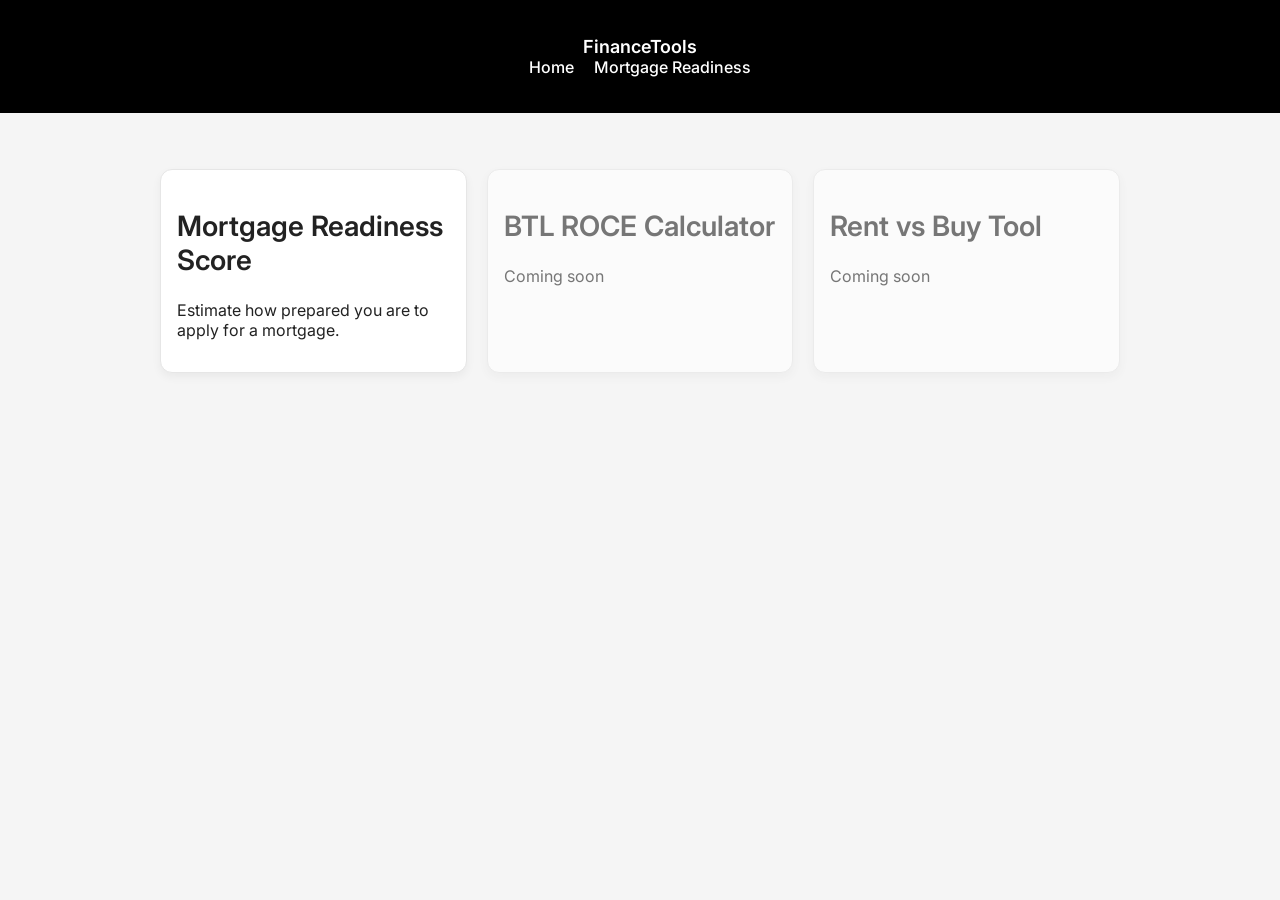
<file: index.html>
<!DOCTYPE html>
<html lang="en">
<head>
    <meta charset="UTF-8">
    <title>FinanceTools</title>
    <meta name="viewport" content="width=device-width, initial-scale=1.0">
    <link rel="stylesheet" href="assets/css/styles.css">
    <link href="https://fonts.googleapis.com/css2?family=Inter:wght@400;500;600;700&display=swap" rel="stylesheet">
</head>
<body>

    <header class="site-header">
  <div class="container">
    <a class="brand" href="./index.html">FinanceTools</a>
    <nav class="nav">
      <a aria-current="page" href="./index.html">Home</a>
      <a href="./calculators/mortgage-readiness.html">Mortgage Readiness</a>
    </nav>
  </div>
</header>


    <main>
        <section class="calculator-grid">
            <a href="calculators/mortgage-readiness.html" class="card">
                <h2>Mortgage Readiness Score</h2>
                <p>Estimate how prepared you are to apply for a mortgage.</p>
            </a>

            <div class="card coming-soon">
                <h2>BTL ROCE Calculator</h2>
                <p>Coming soon</p>
            </div>

            <div class="card coming-soon">
                <h2>Rent vs Buy Tool</h2>
                <p>Coming soon</p>
            </div>
        </section>
    </main>

</body>
</html>
</file>
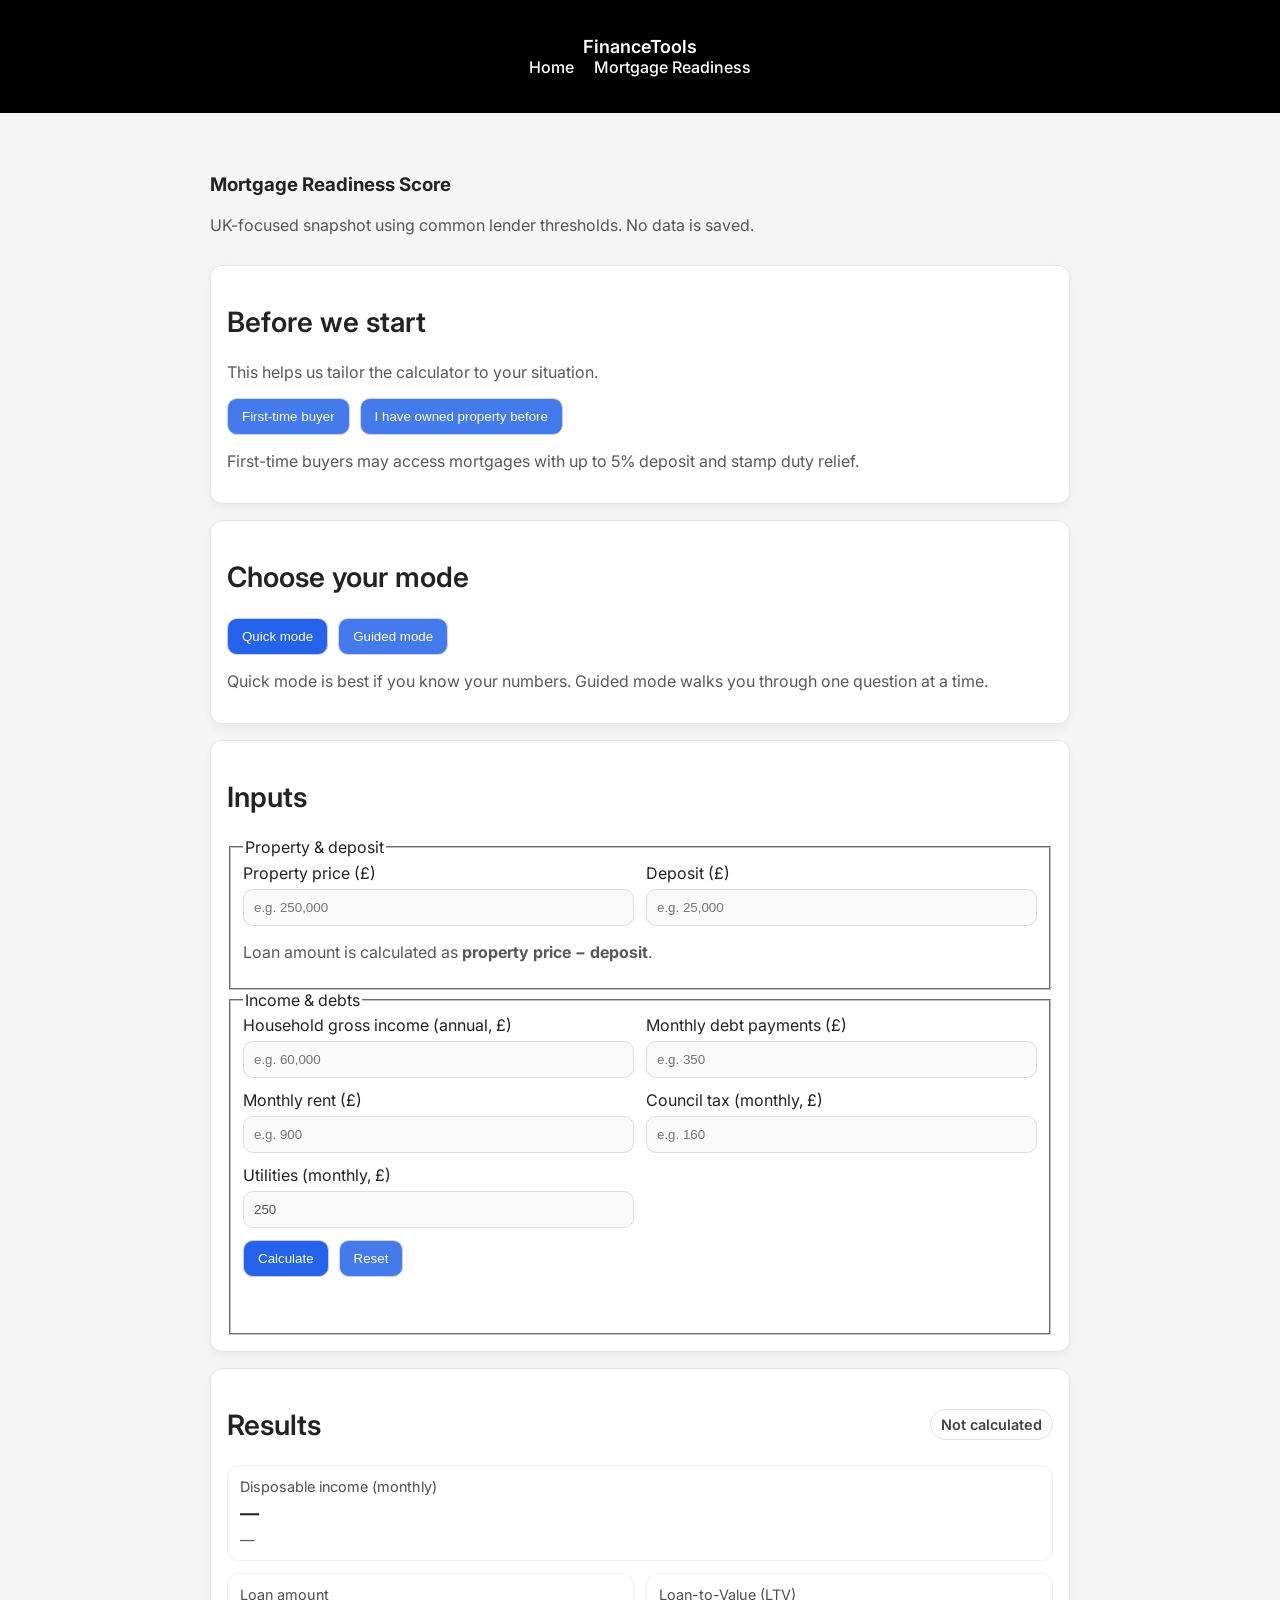
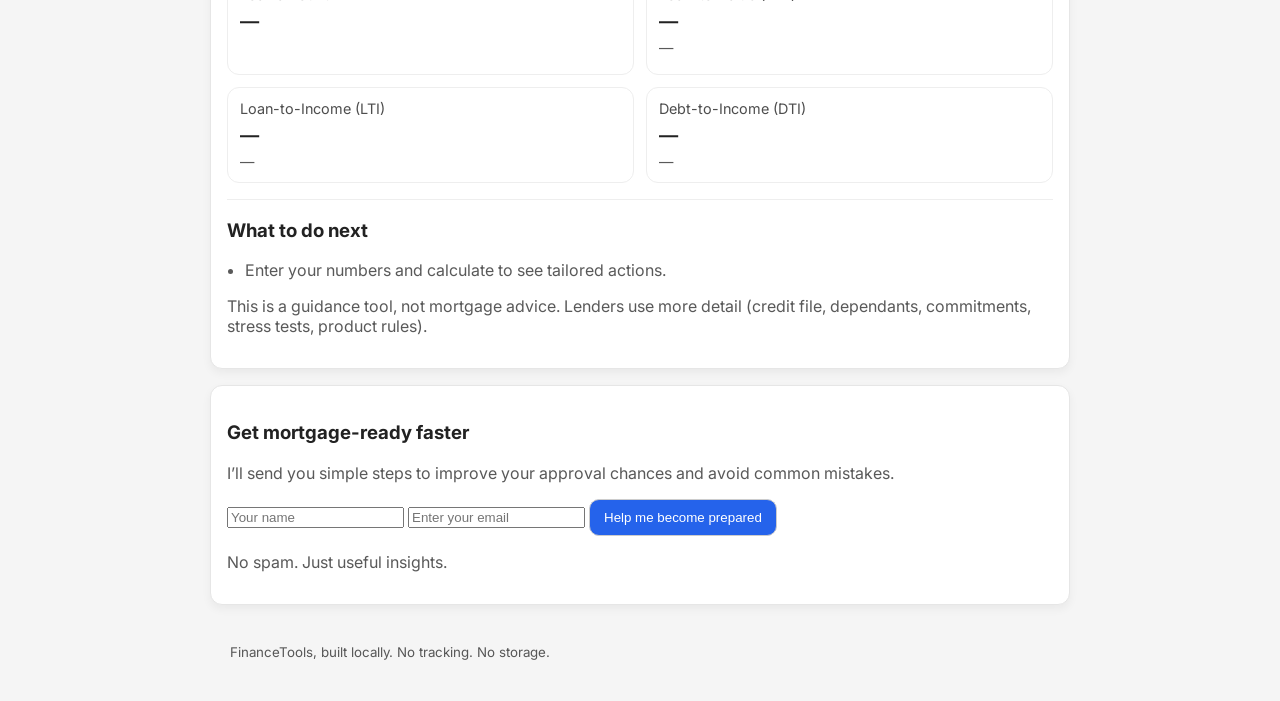
<file: calculators/mortgage-readiness.html>
<!doctype html>
<html lang="en-GB">
<head>
  <meta charset="utf-8" />
  <meta name="viewport" content="width=device-width,initial-scale=1" />
  <title>Mortgage Readiness Score | FinanceTools</title>
  <meta name="description" content="UK-focused mortgage readiness score calculator: LTV, LTI, DTI, readiness band and actions." />

  <link rel="stylesheet" href="../assets/css/styles.css" />
  <link href="https://fonts.googleapis.com/css2?family=Inter:wght@400;500;600;700&display=swap" rel="stylesheet">
</head>

<body>
  <header class="site-header">
    <div class="container">
      <a class="brand" href="../index.html">FinanceTools</a>
      <nav class="nav">
        <a href="../index.html">Home</a>
        <a aria-current="page" href="./mortgage-readiness.html">Mortgage Readiness</a>
      </nav>
    </div>
  </header>

  <main class="container">
    <section class="page-head">
      <h3>Mortgage Readiness Score</h3>
      <p class="muted">
        UK-focused snapshot using common lender thresholds. No data is saved.
      </p>
    </section>

  <!-- FTB gate -->
    <section class="card" id="mr-ftbGate">
  <h2>Before we start</h2>
  <p class="muted">
    This helps us tailor the calculator to your situation.
  </p>

  <div class="mode-switch" role="group">
    <button type="button" class="btn btn-secondary" id="mr-ftbYes">
      First-time buyer
    </button>

    <button type="button" class="btn btn-secondary" id="mr-ftbNo">
      I have owned property before
    </button>
  </div>

  <p class="hint muted">
    First-time buyers may access mortgages with up to 5% deposit and stamp duty relief.
  </p>
</section>


    <section class="card">
  <h2>Choose your mode</h2>

  <div class="mode-switch" role="group" aria-label="Calculator mode">
    <button type="button" class="btn" id="mr-modeExpertBtn">Quick mode</button>
    <button type="button" class="btn btn-secondary" id="mr-modeGuidedBtn">Guided mode</button>
  </div>

  <p class="muted" id="mr-modeHelp">
    Quick mode is best if you know your numbers. Guided mode walks you through one question at a time.
  </p>
</section>



    <section class="card" id="mr-expertSection">
      <h2>Inputs</h2>

      <form id="mr-form" class="form" novalidate disabled>
        <fieldset class="fieldset">
          <legend>Property & deposit</legend>

          <div class="field-grid">
            <label class="field">
              <span>Property price (£)</span>
              <input id="mr-propertyPrice" name="propertyPrice" type="text" inputmode="numeric" autocomplete="off" placeholder="e.g. 250,000" required />
            </label>

            <label class="field">
              <span>Deposit (£)</span>
              <input id="mr-deposit" name="deposit" type="text" inputmode="numeric" autocomplete="off" placeholder="e.g. 25,000" required />
            </label>
          </div>

          <p class="hint muted">
            Loan amount is calculated as <strong>property price − deposit</strong>.
          </p>
        </fieldset>

        <fieldset class="fieldset">
          <legend>Income & debts</legend>

          <div class="field-grid">
            <label class="field">
              <span>Household gross income (annual, £)</span>
              <input id="mr-incomeAnnual" name="incomeAnnual" type="text" inputmode="numeric" autocomplete="off" placeholder="e.g. 60,000" required />
            </label>

            <label class="field">
              <span>Monthly debt payments (£)</span>
              <input id="mr-debtMonthly" name="debtMonthly" type="number" inputmode="numeric" min="0" step="10" placeholder="e.g. 350" />
            </label>
            <label class="field">
  <span>Monthly rent (£)</span>
  <input id="mr-rentMonthly" name="rentMonthly" type="number" inputmode="numeric" min="0" step="10" placeholder="e.g. 900" />
</label>

<label class="field">
  <span>Council tax (monthly, £)</span>
  <input id="mr-councilTaxMonthly" name="councilTaxMonthly" type="number" inputmode="numeric" min="0" step="5" placeholder="e.g. 160" />
</label>

<label class="field">
  <span>Utilities (monthly, £)</span>
  <input id="mr-utilitiesMonthly" name="utilitiesMonthly" type="number" inputmode="numeric" min="0" step="5" value="250" />
</label>
          </div>
     <div class="actions">
          <button id="mr-calcBtn" class="btn" type="submit">Calculate</button>
          <button id="mr-resetBtn" class="btn btn-secondary" type="button">Reset</button>
        </div>

        <p id="mr-error" class="error" role="alert" aria-live="polite"></p>
      </form>
    </section>

    

<section class="card" id="mr-guidedSection" hidden>
  <h2>Guided mode</h2>

  <div class="progress-wrap">
    <div class="progress-meta">
      <span id="mr-progressText">Question 1 of 3</span>
      <span class="muted" id="mr-timeRemaining">~1 min remaining</span>
    </div>

    <div class="progress-bar" aria-label="Progress">
      <div class="progress-fill" id="mr-progressFill" style="width: 0%"></div>
    </div>
  </div>

  <div class="guided-step">
    <label class="field">
      <span id="mr-guidedPrompt">Property price (£)</span>
      <input id="mr-guidedInput" type="text" inputmode="numeric" autocomplete="off" placeholder="e.g. 250,000" />
    </label>

    <p class="hint muted" id="mr-guidedHint">This is the purchase price of the property.</p>
    <p class="error" id="mr-guidedError" role="alert" aria-live="polite"></p>

    <div class="actions">
      <button type="button" class="btn btn-secondary" id="mr-prevBtn">Back</button>
      <button type="button" class="btn" id="mr-nextBtn">Next</button>
      <button type="button" class="btn" id="mr-finishBtn" hidden>Finish & calculate</button>
    </div>
  </div>
</section>

<section class="card" aria-live="polite">
  <div class="results-head">
    <h2>Results</h2>
    <div id="mr-bandBadge" class="badge badge-neutral" title="Readiness band">
      Not calculated
    </div>
  </div>

  <div class="metric">
    <div class="metric-label">Disposable income (monthly)</div>
    <div class="metric-value"><span id="mr-disposableMonthly">—</span></div>
    <div class="metric-note muted" id="mr-bufferNote">—</div>
  </div>

  <div class="results-grid">
    <div class="metric">
      <div class="metric-label">Loan amount</div>
      <div class="metric-value"><span id="mr-loanAmount">—</span></div>
    </div>

    <div class="metric">
      <div class="metric-label">Loan-to-Value (LTV)</div>
      <div class="metric-value"><span id="mr-ltv">—</span></div>
      <div class="metric-note muted" id="mr-ltvNote">—</div>
      <div class="metric-note muted" id="mr-depositInsight"></div>
    </div>

    <div class="metric">
      <div class="metric-label">Loan-to-Income (LTI)</div>
      <div class="metric-value"><span id="mr-lti">—</span></div>
      <div class="metric-note muted" id="mr-ltiNote">—</div>
    </div>

    <div class="metric">
      <div class="metric-label">Debt-to-Income (DTI)</div>
      <div class="metric-value"><span id="mr-dti">—</span></div>
      <div class="metric-note muted" id="mr-dtiNote">—</div>
    </div>
  </div>

  <hr class="divider" />

  <section class="recommendations">
    <h3>What to do next</h3>
    <ul id="mr-suggestions" class="list">
      <li class="muted">Enter your numbers and calculate to see tailored actions.</li>
    </ul>

    <p class="disclaimer muted">
      This is a guidance tool, not mortgage advice. Lenders use more detail (credit file, dependants, commitments, stress tests, product rules).
    </p>
  </section>
</section>

<section class="card" id="mr-emailHook">
  <h3>Get mortgage-ready faster</h3>

  <p class="muted">
    I’ll send you simple steps to improve your approval chances and avoid common mistakes.
  </p>

  <input type="text" id="mr-name" placeholder="Your name" class="input" />
  <input type="email" id="mr-email" placeholder="Enter your email" class="input" />

  <button class="btn" id="mr-emailBtn">
    Help me become prepared
  </button>

  <p class="muted small">
    No spam. Just useful insights.
  </p>
</section>

 
  <footer class="site-footer">
    <div class="container muted">
      <small>FinanceTools, built locally. No tracking. No storage.</small>
    </div>
  </footer>

<script src="../assets/js/tax-utils.js"></script>
<script src="../assets/js/mortgage-calculations.js"></script>
<script src="../assets/js/mortgage-readiness.js"></script>
</body>
</html>
</file>
<file: assets/css/styles.css>
*,
*::before,
*::after {
    box-sizing: border-box;
}

.page-head h1 {
  font-size: 56px;
  font-weight: 700;
  line-height: 1.1;
  letter-spacing: -0.02em;
  margin-bottom: 10px;
}

h2 {
  font-size: 28px;
  font-weight: 600;
}

html, body {
    overflow-x: hidden;
}

.field,
.metric,
.results-head {
    min-width: 0;
}

body {
    font-family: Arial, sans-serif;
    margin: 0;
    background: #f5f5f5;
    color: #222;
}

header {
    text-align: center;
    padding: 80px 20px;
    background: #111;
    color: white;
}

header h1 {
    margin: 0;
    font-size: 2.5rem;
}

main {
    padding: 40px 20px;
    max-width: 1000px;
    margin: auto;
}

.calculator-grid {
    display: grid;
    grid-template-columns: repeat(auto-fit, minmax(250px, 1fr));
    gap: 20px;
}

.card {
    background: white;
    padding: 20px;
    border-radius: 8px;
    text-decoration: none;
    color: inherit;
    box-shadow: 0 4px 10px rgba(0,0,0,0.05);
    transition: 0.2s ease;
}

.card:hover {
    transform: translateY(-5px);
}

.coming-soon {
    opacity: 0.6;
}

.btn-selected {
  background: #000;
  color: #fff;
  border-color: #000;
}

.btn-selected:hover {
  background: #000;
}

.ltv-ladder {
  margin-top: 12px;
}

.ltv-band {
  display: flex;
  justify-content: space-between;
  padding: 6px 10px;
  border: 1px solid #ddd;
  border-radius: 4px;
  margin-bottom: 4px;
  background: #fafafa;
}

.ltv-band-active {
  background: #111;
  color: white;
  border-color: #111;
}

body {
  font-family: "Inter", system-ui, -apple-system, Segoe UI, Roboto, sans-serif;
}

.page-head {
  margin-top: 40px;
  margin-bottom: 30px;
}

.page-head h1 {
  font-size: 42px;
  font-weight: 700;
  letter-spacing: -0.02em;
  margin-bottom: 10px;
  color: #111;
}

.page-head h1 {
  font-size: 48px;
  font-weight: 700;
  letter-spacing: -0.02em;
  line-height: 1.1;
  margin-bottom: 12px;
}

.site-header {
  background: #000;
  color: #fff;
  padding: 16px 0;
}

.site-header .brand {
  color: #fff;
  text-decoration: none;
  font-weight: 600;
  font-size: 18px;
}

.site-header .nav a {
  color: white;
  padding: 4px 8px;
  border-radius: 4px;
}

.site-header .nav a:hover {
  background: rgba(237, 237, 65, 0.543);
}
.brand {
  font-weight: 600;
  font-size: 18px;
  text-decoration: none;
  color: #111;
}

.nav a {
  color: #6b7280;
  text-decoration: none;
  font-weight: 500;
}

.nav a:hover {
  color: #111;
}

:root {
  --accent: #2563eb;
}

.btn {
  background: var(--accent);
  color: white;
}

.btn:hover {
  background: #1d4ed8;
}

.container {
  max-width: 900px;
  margin: auto;
  padding: 20px;
}


.card { border: 1px solid #e6e6e6; border-radius: 12px; padding: 16px; margin: 16px 0; }
.muted { opacity: 0.75; }
.field-grid { display: grid; gap: 12px; grid-template-columns: repeat(2, minmax(0, 1fr)); }
.field span { display: block; margin-bottom: 6px; }
.field input { width: 100%; padding: 10px; border-radius: 10px; border: 1px solid #ddd; }
.actions { display: flex; gap: 10px; margin-top: 12px; }
.btn { padding: 10px 14px; border-radius: 10px; border: 1px solid #ccc; cursor: pointer; }
.btn-secondary { opacity: 0.85; }
.error { margin-top: 10px; color: #b00020; min-height: 1.2em; }
.results-head { display:flex; align-items:center; justify-content:space-between; gap: 12px; }
.results-grid { display:grid; gap: 12px; grid-template-columns: repeat(2, minmax(0, 1fr)); margin-top: 12px; }
.metric { padding: 12px; border: 1px solid #eee; border-radius: 12px; }
.metric-label { font-size: 0.9rem; opacity: 0.8; }
.metric-value { font-size: 1.2rem; font-weight: 600; margin-top: 6px; }
.metric-note { margin-top: 6px; font-size: 0.9rem; }
.badge { padding: 6px 10px; border-radius: 999px; font-weight: 600; font-size: 0.9rem; border: 1px solid #ddd; }
.badge-neutral { opacity: 0.85; }
.badge-green { border-color: #2e7d32; }
.badge-amber { border-color: #f9a825; }
.badge-red { border-color: #c62828; }
.divider { border: 0; border-top: 1px solid #eee; margin: 16px 0; }
.list { margin: 0; padding-left: 18px; }
@media (max-width: 720px) {
  .field-grid, .results-grid { grid-template-columns: 1fr; }
}

details summary {
  cursor: pointer;
  padding: 10px 12px;
  border-radius: 10px;
  background: #f6f6f6;
  list-style: none;
}

details summary::-webkit-details-marker {
  display: none;
}

details summary {
  display: flex;
  align-items: center;
  justify-content: space-between;
}

details summary::after {
  content: "▾";
  transition: transform 0.2s ease;
}

details[open] summary::after {
  transform: rotate(180deg);
}

.mode-switch { display: flex; gap: 10px; flex-wrap: wrap; }

.progress-wrap { margin-top: 10px; }
.progress-meta { display: flex; justify-content: space-between; gap: 12px; margin-bottom: 8px; }
.progress-bar { width: 100%; height: 10px; background: #eee; border-radius: 999px; overflow: hidden; }
.progress-fill { height: 100%; background: #111; width: 0%; transition: width 0.2s ease; }

.guided-step { margin-top: 12px; }
</file>
